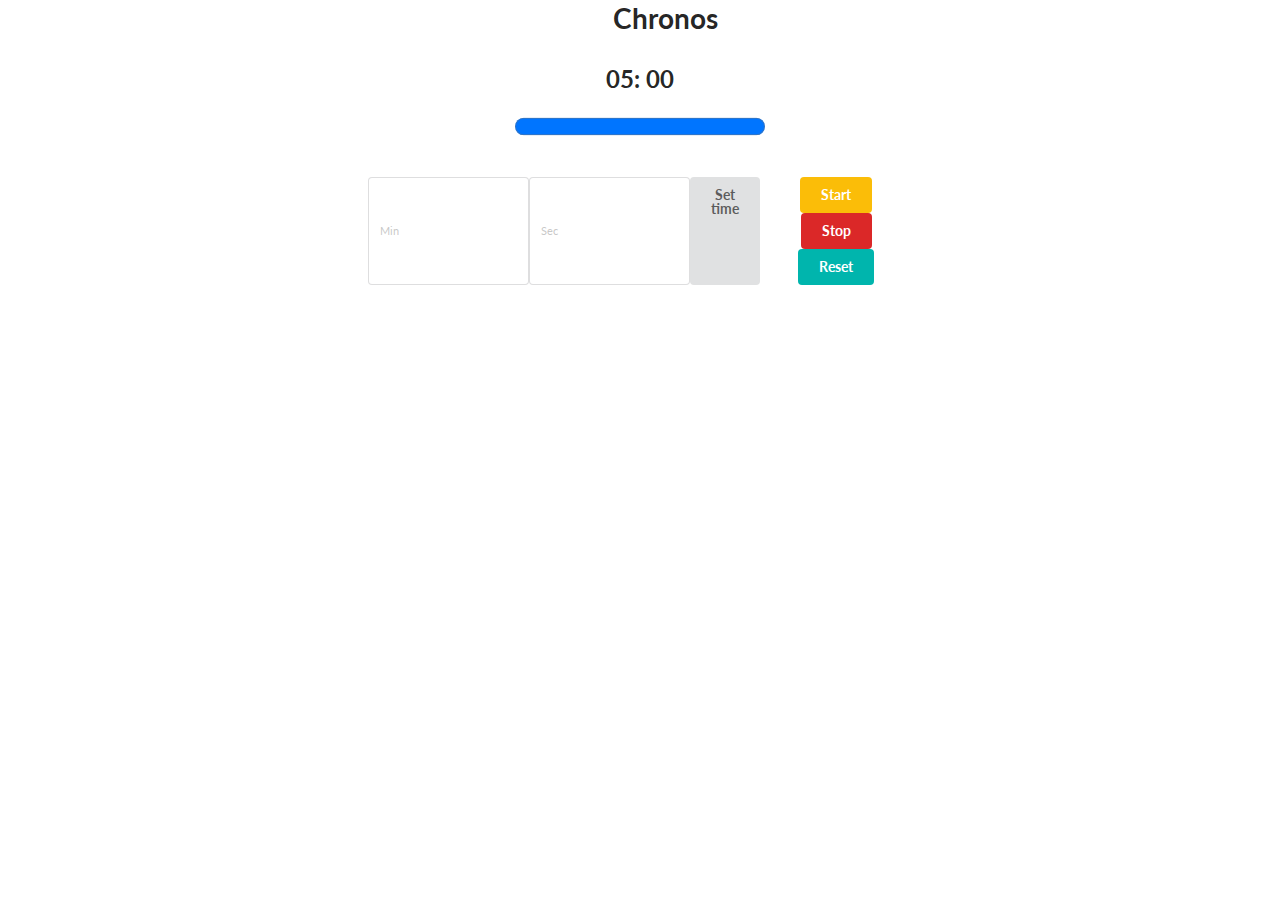
<file: better_design_pattern/index.html>
<!DOCTYPE html>
<html lang="en">
<head>
	<meta charset="UTF-8"> 
	<title>Chronos</title>
	<link rel="stylesheet" href="css/semantic.css">
	<link rel="stylesheet" href="css/style.css">
</head>
<body>

	<div class="ui grid" >
		<div class="column centered">
			<h1 id="title">Chronos</h1>
		</div>	
		<div class="row">
			<div class="center aligned four wide column centered">
				<h2 class="">
					<span id="minute_button">05</span>:
					<span id="second_button">00</span>
				</h2>
				<progress id="progress_bar" value="1">
				</progress>
			</div>
		</div>
		<div class="row">
			<div class="center aligned seven wide column centered user_control">
				<div class="ui mini input column">
					<input id="input_min" type="text" placeholder="Min">
					<input  id="input_sec" type="text" placeholder="Sec">
					<div id="submit_time" type="submit" class="ui button">Set time</div>
				</div>
				<div class="right floated column">
					<button id="start" class="ui yellow button">Start</button>
					<button id="stop" class="ui red button">Stop</button>
					<button id="reset" class="ui teal button">Reset</button>
				</div>
			</div>
		</div>
	</div>
	<script src="js/jquery.js"></script>
	<script src="js/semantic.js" ></script>
	<script src="js/app.js" ></script>
</body>
</html>
</file>
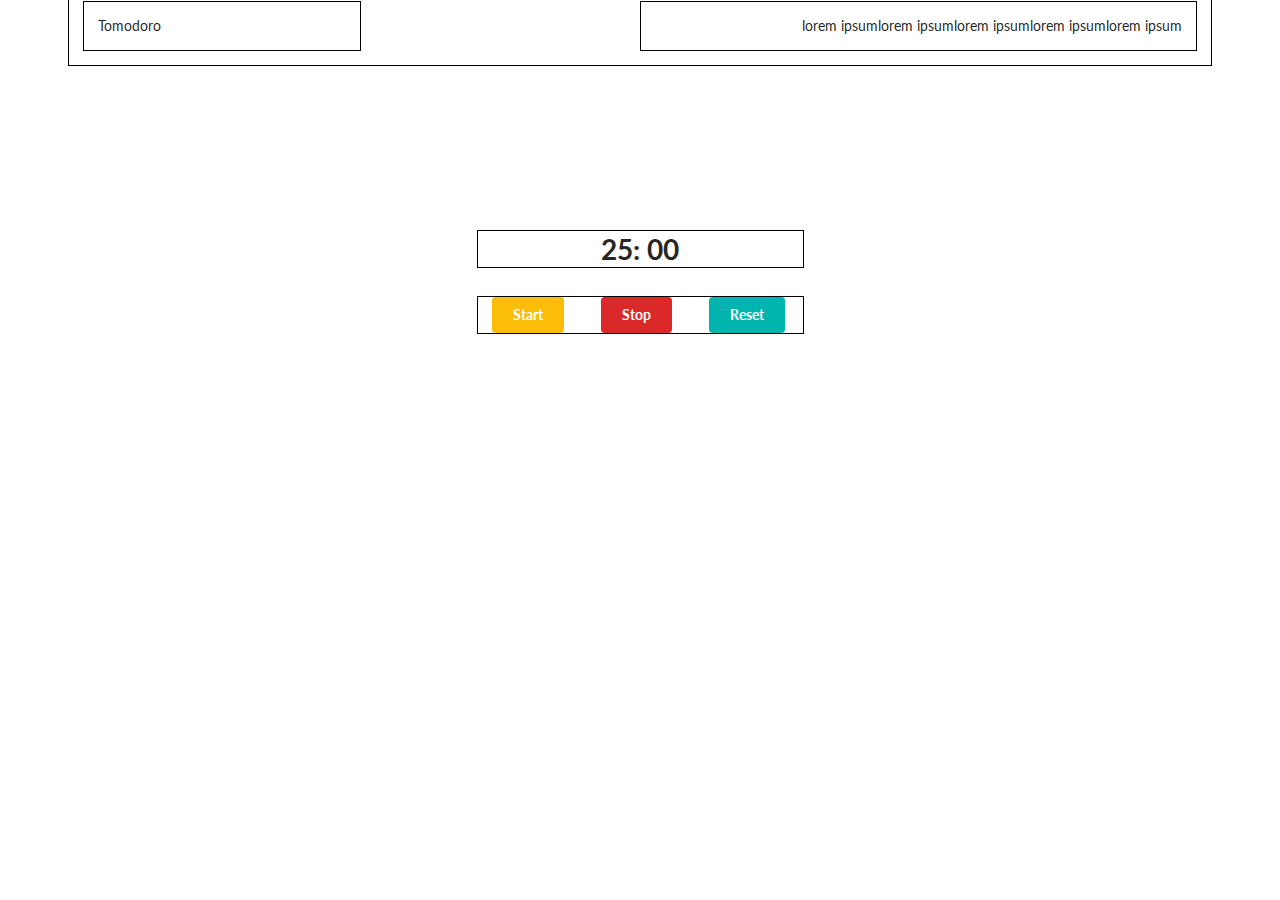
<file: side_project/index.html>
<!DOCTYPE html>
<html lang="en">
<head>
	<meta charset="UTF-8"> 
	<title>Tomodoro</title>
	<link rel="stylesheet" href="semantic.css">
	<link rel="stylesheet" href="style.css">
</head>
<body>

	<div class="ui grid" >
		<div class="ui fourteen wide column centered grid  top-bar">
			<div class="ui grid">
				<div class="left aligned left floated four wide column">
					<span id="title">Tomodoro</span>
				</div>
				<div class="right aligned right floated height wide column">
					<span id="options">lorem ipsumlorem ipsumlorem ipsumlorem ipsumlorem ipsum</span>
				</div>
			</div>
		</div>
		<div class="row">
			<div class="center aligned four wide column centered">
				<h1 class="">
					<span id="minute">25</span>:
					<span id="seconds">00</span>
				</h1>
			</div>
		</div>
		<div class="row">
			<div class="center aligned four wide column centered div-buttons">
				<button id="start" class="ui yellow button">Start</button>
				<button id="stop" class="ui red button">Stop</button>
				<button id="reset" class="ui teal button">Reset</button>
			</div>
		</div>
	</div>

	<script src="jquery.js"></script>
	<script src="semantic.js" ></script>
	<script src="app.js" ></script>
</body>
</html>
</file>
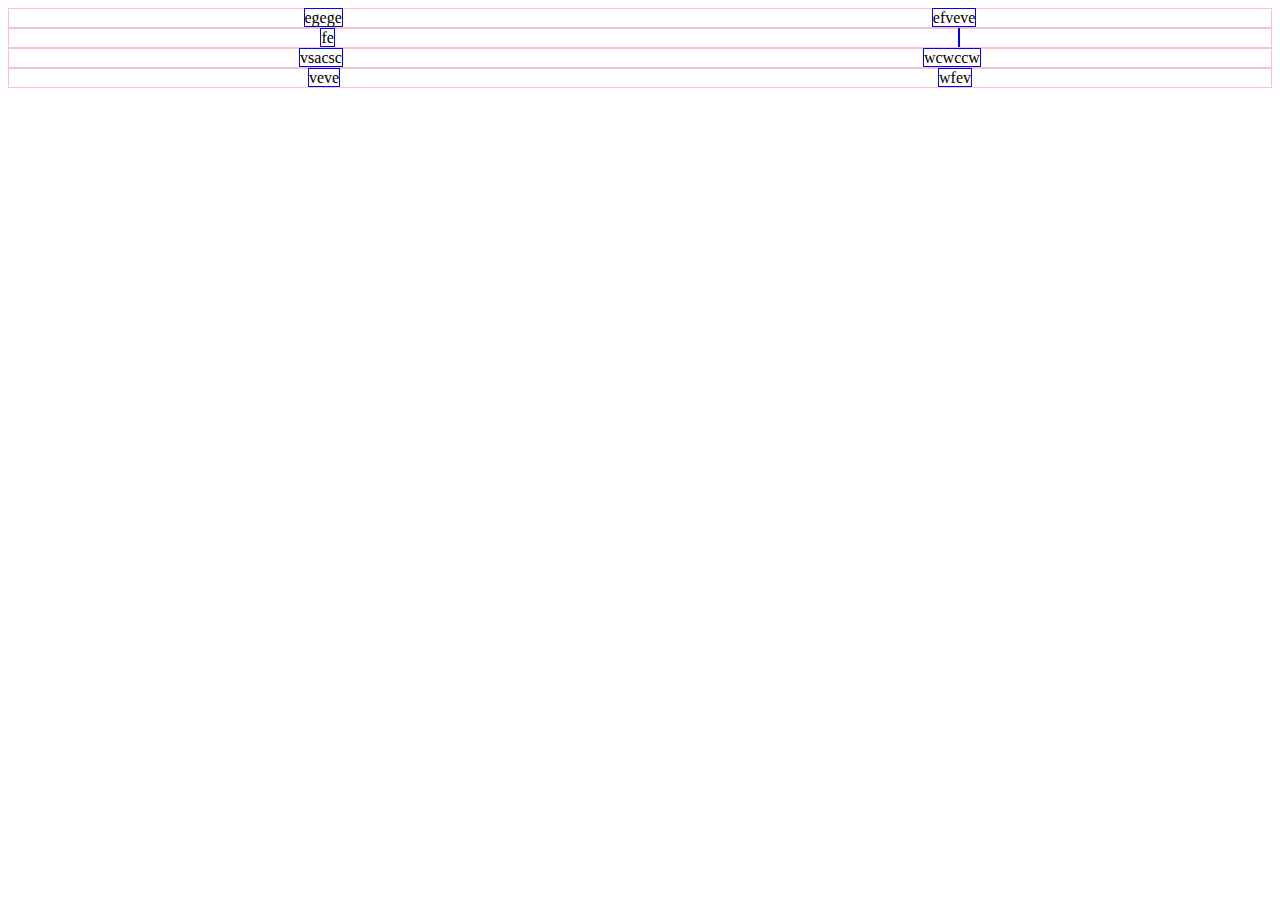
<file: side_project/test/indextest.html>
<!DOCTYPE html>
<html lang="en">
<head>
	<meta charset="UTF-8">
	<title>test</title>
	<link rel="stylesheet" href="style.css">
</head>
<body>
	<div class="divtest">
		<div><span class="test">egege</span></div>
		<div><span class="test">efveve</span></div>
	</div>
	<div class="divtest">
		<div><span class="test">fe</span></div>
		<div><span class="test"></span></div>
	</div>
	<div class="divtest">
		<div><span class="test">vsacsc</span></div>
		<div><span class="test">wcwccw</span></div>
	</div>
	<div class="divtest">
		<div><span class="test">veve</span></div>
		<div><span class="test">wfev</span></div>
	</div>
</body>
</html>
</file>
<file: better_design_pattern/css/style.css>
.top-bar.top-bar.top-bar.top-bar.top-bar.top-bar{
	margin-bottom: 150px;
}
.user_control.user_control.user_control.user_control.user_control{
	display: flex;
}
progress[value]::-webkit-progress-value {
	background: #DE6449;	
	border-radius: 2px; 
	background-size: 35px 20px, 100% 100%, 100% 100%;
}
progress {
	width: 250px;
	height: 35px;
}
#title {
	font-size: 
}
</file>
<file: side_project/style.css>
.column{
	border: 1px black solid;
}
.top-bar.top-bar.top-bar.top-bar.top-bar.top-bar{
	margin-bottom: 150px;
}
.div-buttons.div-buttons.div-buttons.div-buttons.div-buttons{
	display: flex;
	justify-content: space-between;
}
</file>
<file: side_project/test/style.css>
.test{
	border: 1px blue solid;
}
.divtest{
	display: flex;
	justify-content: space-around;
	border: 1px pink solid;
}

}
.
</file>
